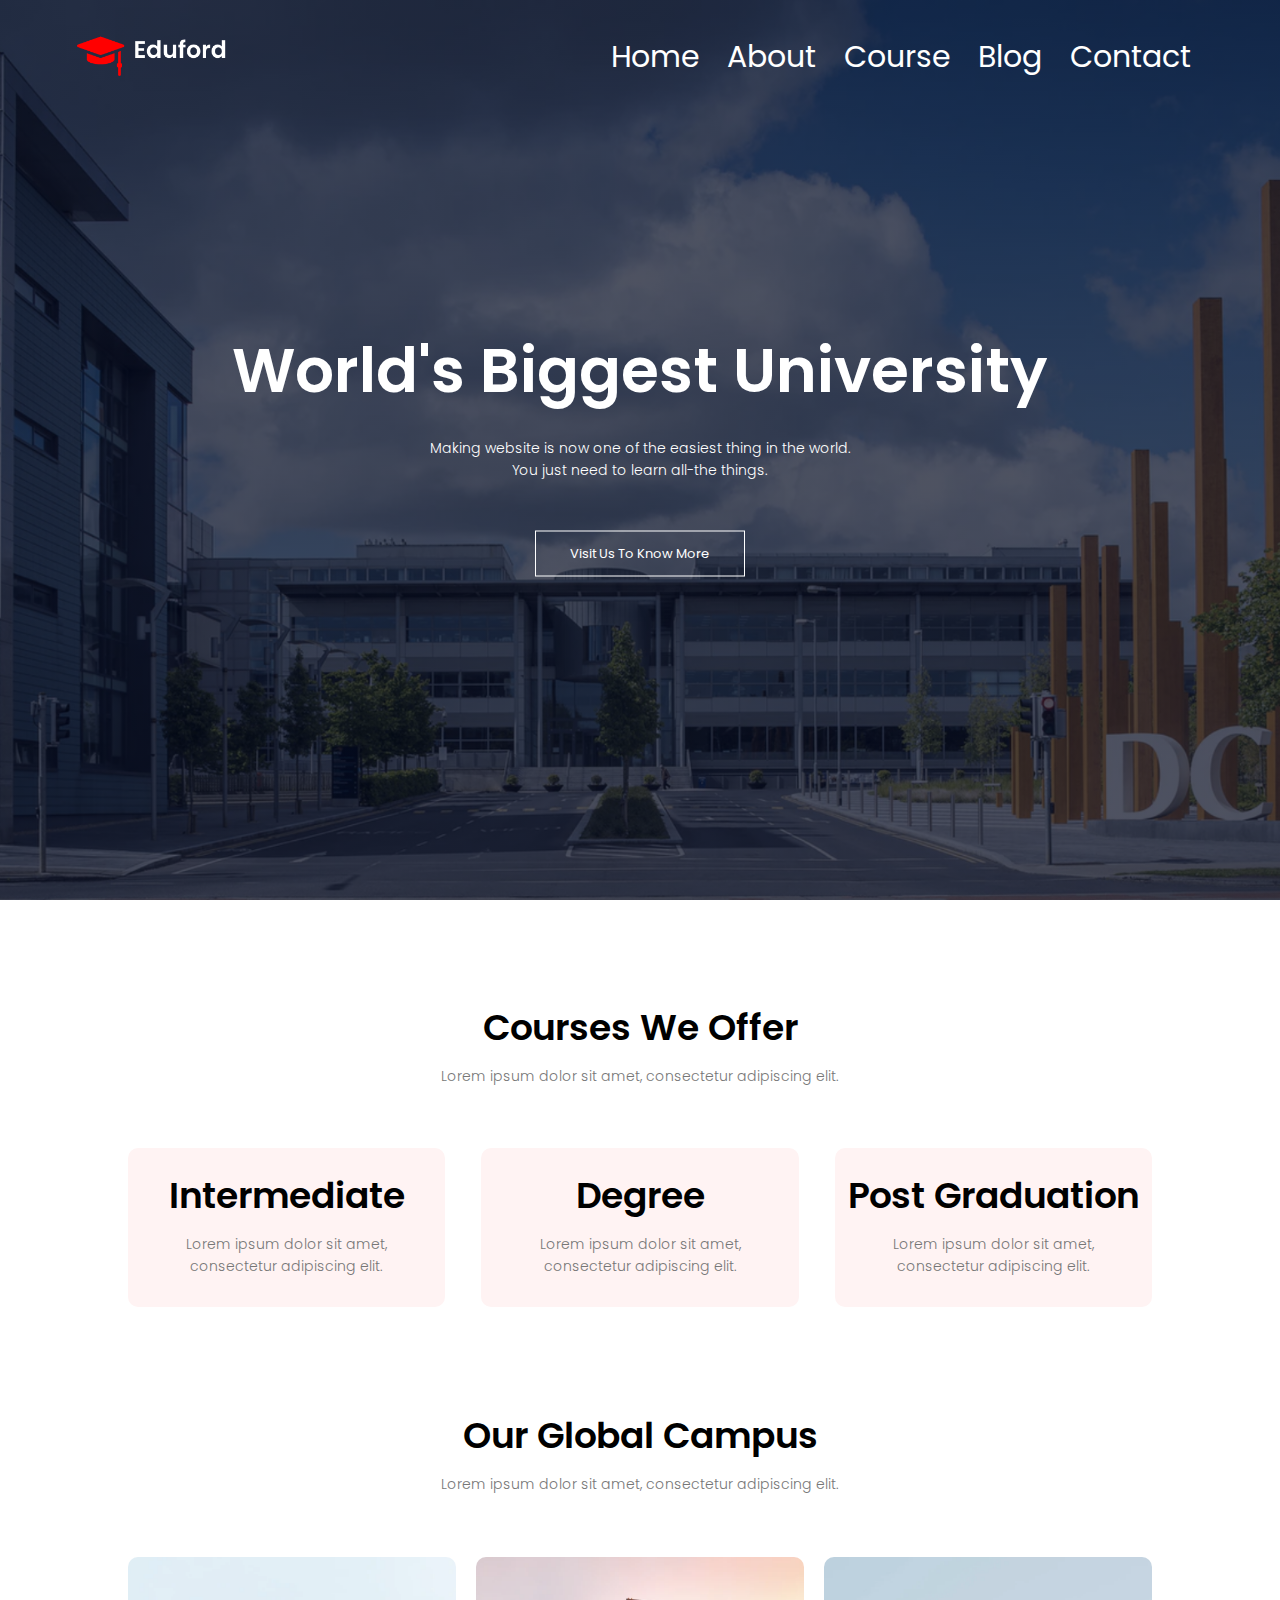
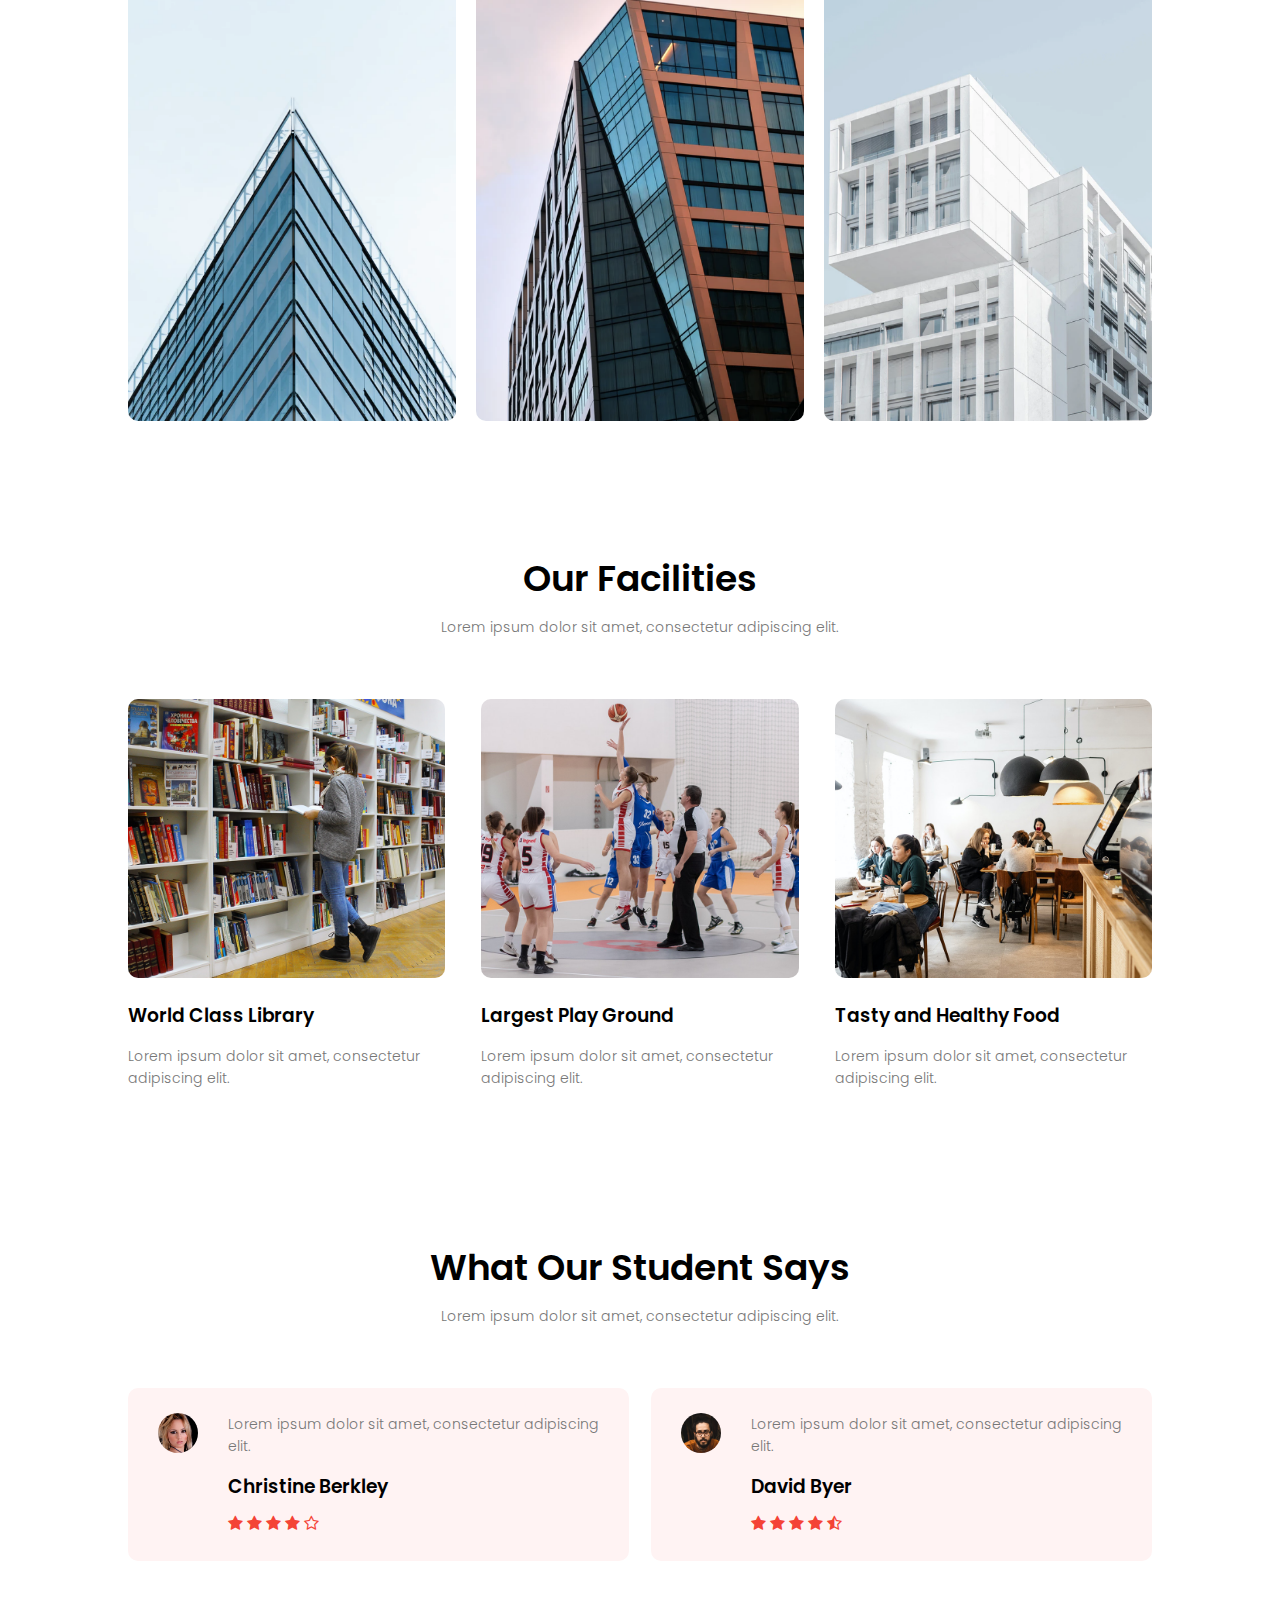
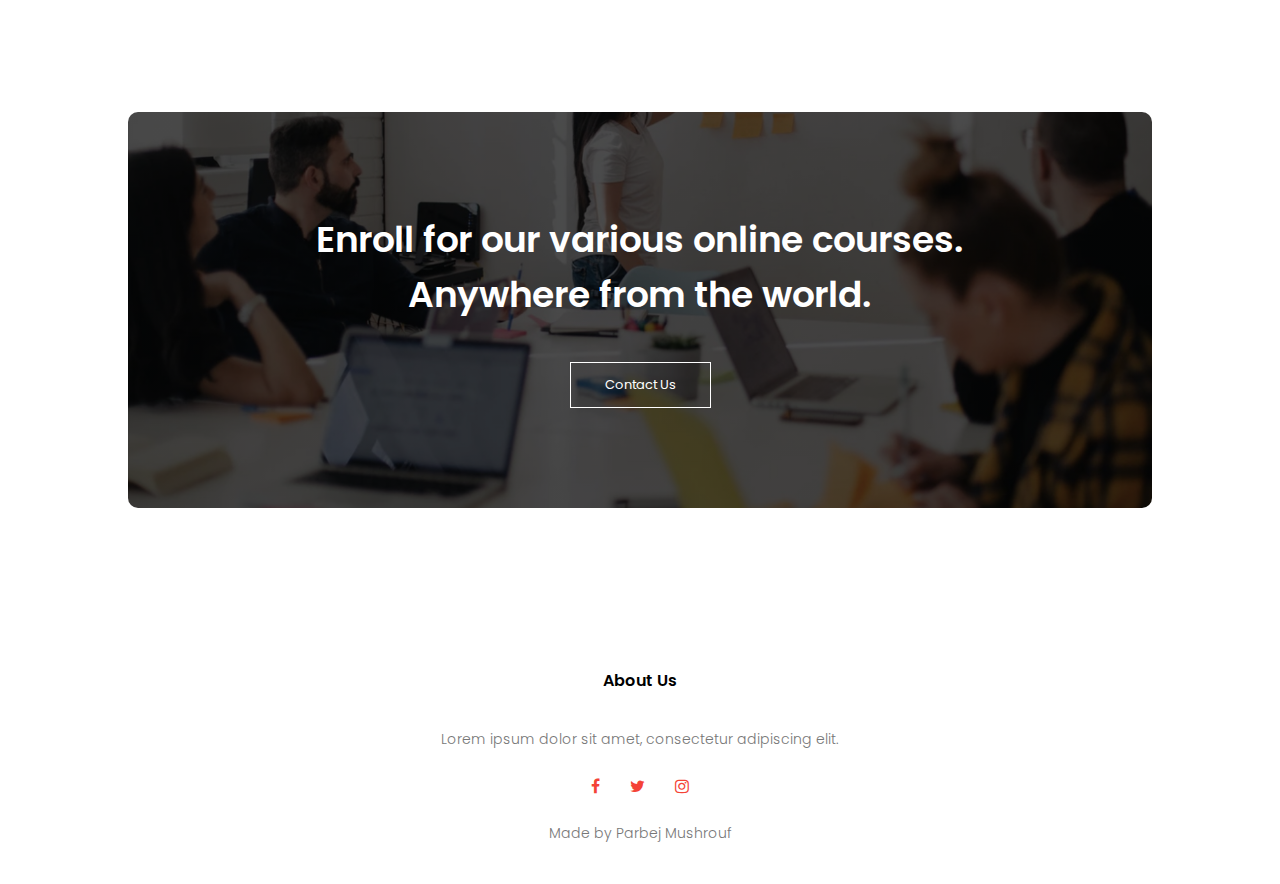
<file: index.html>
<!DOCTYPE html>

<html>

<head>

	<meta charset="utf-8">

	<meta name="viewport" content="with=device-width, initial-scale=1.0">

	<link rel="stylesheet" type="text/css" href="style.css">

	<link rel="preconnect" href="https://fonts.googleapis.com">

    <link rel="preconnect" href="https://fonts.gstatic.com" crossorigin>

    <link href="https://fonts.googleapis.com/css2?family=Poppins:wght@100;200;300;400;600;700&display=swap" rel="stylesheet">

    <link rel="stylesheet" href="https://stackpath.bootstrapcdn.com/font-awesome/4.7.0/css/font-awesome.min.css">

	<title>University Website Design</title>

</head>

<body>

	<!-- header section start -->

    <section class="header">

    	   <!-- <img src="images/banner.png"> -->

    	   <nav>

    	   	<a href="index.html">

    	   		<img src="image/logo.png">

    	   	</a>

    	   	<div class="nav-links" id="navLinks">

    	   		<i class="fa fa-times" onclick="hideMenu()"></i>

    	   		<ul>

    	   			<li>

    	   				<a href="index.html">Home</a>

    	   			</li>

    	   			<li>

    	   				<a href="about.html">About</a>

    	   			</li>

    	   			<li>

    	   				<a href="course.html">Course</a>

    	   			</li>

    	   			<li>

    	   				<a href="blog.html">Blog</a>

    	   			</li>

    	   			<li>

    	   				<a href="contact.html">Contact</a>

    	   			</li>

    	   		</ul>

    	   	</div>

    	   	<i class="fa fa-bars" onclick="showMenu()"></i>

    	   </nav>

    	   <div class="text-box">

    	   	<h1>

    	   	World's Biggest University

    	   </h1>

    	   	<p>Making website is now one of the easiest thing in the world.<br>You just need to learn all-the things.</p>

    	   	<a href="" class="hero-btn">Visit Us To Know More</a>

    	   </div>

    </section>

    <!-- header section end -->

    <!-- course section start -->

    <section class="course">

    	<h1>Courses We Offer</h1>

    	<p>Lorem ipsum dolor sit amet, consectetur adipiscing elit.</p>

    	<div class="row">

    		<div class="course-col">

    		 <h1>Intermediate</h1>

    	<p>Lorem ipsum dolor sit amet, consectetur adipiscing elit.</p>

    		</div>

    		<div class="course-col">

    		 <h1>Degree</h1>

    	<p>Lorem ipsum dolor sit amet, consectetur adipiscing elit.</p>

    		</div>

    		<div class="course-col">

    		 <h1>Post Graduation</h1>

    	<p>Lorem ipsum dolor sit amet, consectetur adipiscing elit.</p>

    		</div>

    	</div>

    </section>

    <!-- course section end -->

    <!-- campus section start -->

    <section class="campus">

    	<h1>Our Global Campus</h1>

    	<p>Lorem ipsum dolor sit amet, consectetur adipiscing elit.</p>

    	<div class="row">

    		<div class="campus-col">

    			<img src="image/london.png">

    			<div class="layer">

    				<h3>London</h3>

    			</div>

    		</div>

    		<div class="campus-col">

    			<img src="image/newyork.png">

    			<div class="layer">

    				<h3>New York</h3>

    			</div>

    		</div>

    		<div class="campus-col">

    			<img src="image/washington.png">

    			<div class="layer">

    				<h3>Washington</h3>

    			</div>

    		</div>

    	</div>

    </section>

     <!-- campus section end -->

     <!-- facilities section start -->

     <section class="facilities">

     	<h1>Our Facilities</h1>

     	<p>Lorem ipsum dolor sit amet, consectetur adipiscing elit.</p>

     	<div class="row">

     		<div class="facilities-col">

     			<img src="image/library.png">

     			<h3>World Class Library</h3>

     			<p>Lorem ipsum dolor sit amet, consectetur adipiscing elit.</p>

     		</div>

     		<div class="facilities-col">

     			<img src="image/basketball.png">

     			<h3>Largest Play Ground</h3>

     			<p>Lorem ipsum dolor sit amet, consectetur adipiscing elit.</p>

     		</div>

     		<div class="facilities-col">

     			<img src="image/cafeteria.png">

     			<h3>Tasty and Healthy Food</h3>

     			<p>Lorem ipsum dolor sit amet, consectetur adipiscing elit.</p>

     		</div>

     	</div>

     </section>

     <!-- facilities section end -->

     <!-- testimonials section start -->

     <section class="testimonials">

     	<h1>What Our Student Says</h1>

     	<p>Lorem ipsum dolor sit amet, consectetur adipiscing elit.</p>

     	<div class="row">

     		<div class="testimonial-col">

     			<img src="image/user1.jpg">

     			<div>

     				<p>Lorem ipsum dolor sit amet, consectetur adipiscing elit.</p>

     				<h3>Christine Berkley</h3>

     				<i class="fa fa-star"></i>

     				<i class="fa fa-star"></i>

     				<i class="fa fa-star"></i>

     				<i class="fa fa-star"></i>

     				<i class="fa fa-star-o"></i>

     			</div>

     		</div>

     		<div class="testimonial-col">

     			<img src="image/user2.jpg">

     			<div>

     				<p>Lorem ipsum dolor sit amet, consectetur adipiscing elit.</p>

     				<h3>David Byer</h3>

     				<i class="fa fa-star"></i>

     				<i class="fa fa-star"></i>

     				<i class="fa fa-star"></i>

     				<i class="fa fa-star"></i>

     				<i class="fa fa-star-half-o"></i>

     			</div>

     		</div>

     	</div>

     </section>

     <!-- testimonials section end -->

     <!-- call to action start -->

     <section class="cta">

     	<h1>Enroll for our various online courses.<br> Anywhere from the world.</h1>

     	<a href="" class="hero-btn">Contact Us</a>

     </section>

     <!-- call to action end -->

     <!-- footer section start -->

     <section class="footer">

     	<h4>About Us</h4>

     	<p>Lorem ipsum dolor sit amet, consectetur adipiscing elit.</p>

     	<div class="icons">

     		<i class="fa fa-facebook"></i>

     		<i class="fa fa-twitter"></i>

     		<i class="fa fa-instagram"></i>

     	</div>

     	<p>Made by Parbej Mushrouf</p>

     </section>

     <!-- footer section end -->

     <!--------Javascript for toggle menu ------->

    <script>

    	var navLinks = document.getElementById('navLinks')
    	function showMenu(){
    		navLinks.style.right = "0";
    	}

    	function hideMenu(){
    		navLinks.style.right = "-200px"
    	}

    </script>

     <!-- Javascript for toggle menu off -->

</body>

</html>
</file>
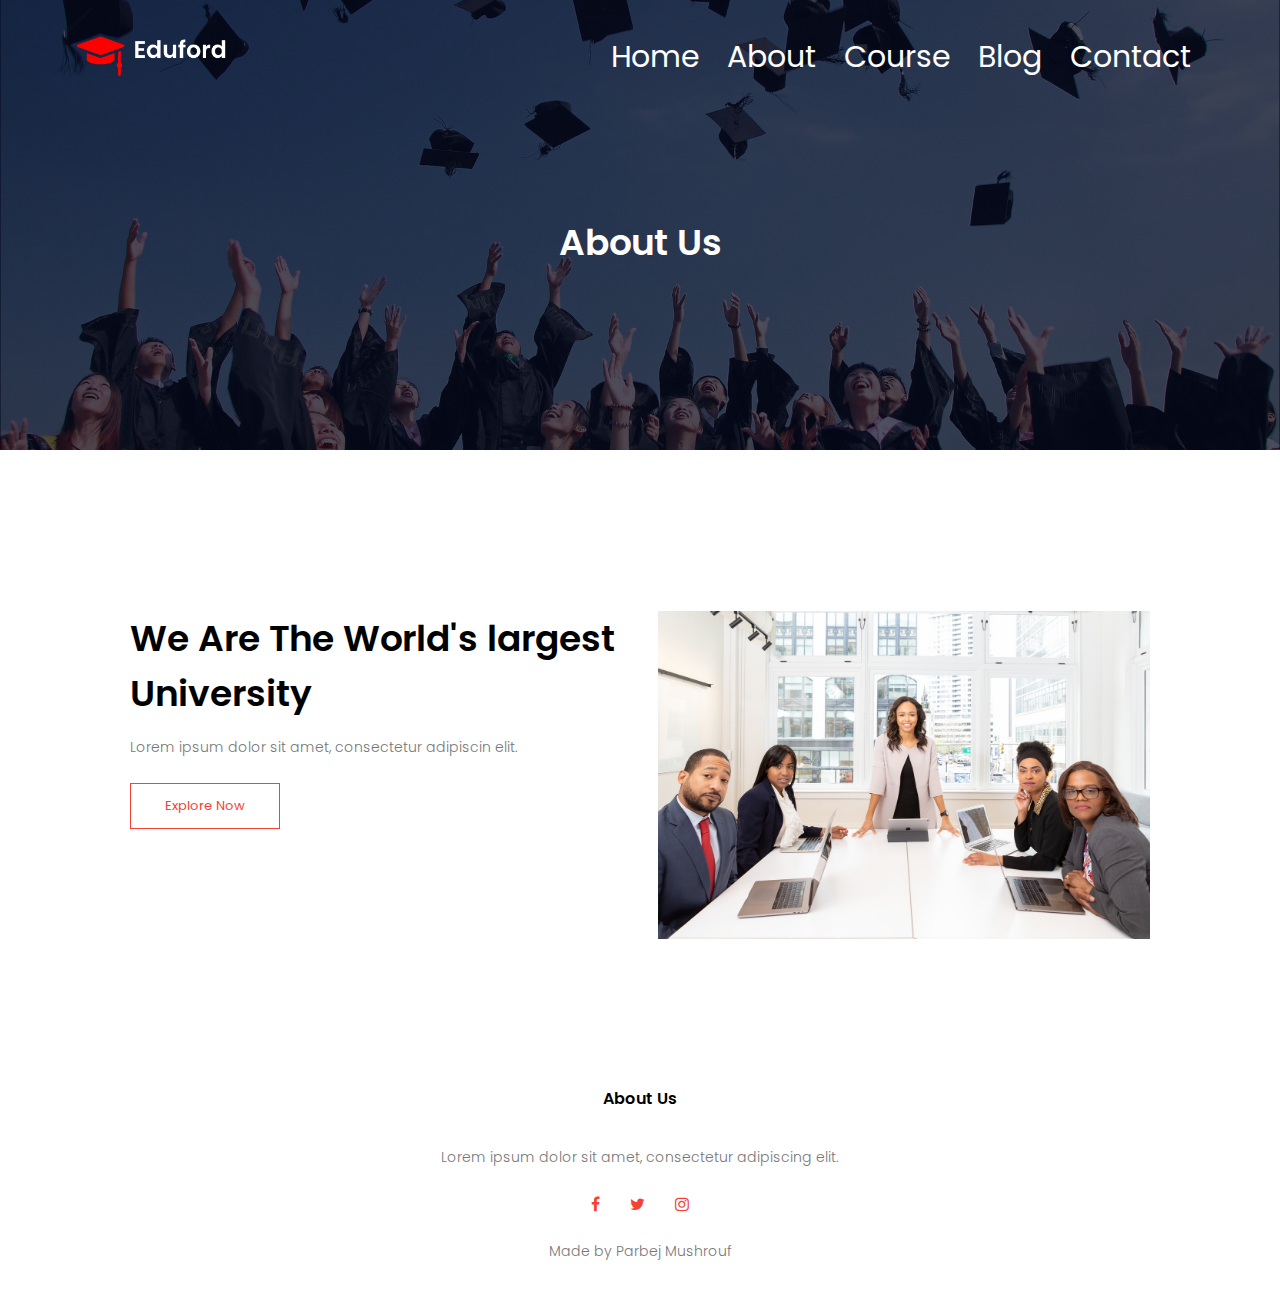
<file: about.html>
<!DOCTYPE html>

<html>

<head>

	<meta charset="utf-8">

	<meta name="viewport" content="with=device-width, initial-scale=1.0">

	<link rel="stylesheet" type="text/css" href="style.css">

	<link rel="preconnect" href="https://fonts.googleapis.com">

    <link rel="preconnect" href="https://fonts.gstatic.com" crossorigin>

    <link href="https://fonts.googleapis.com/css2?family=Poppins:wght@100;200;300;400;600;700&display=swap" rel="stylesheet">

    <link rel="stylesheet" href="https://stackpath.bootstrapcdn.com/font-awesome/4.7.0/css/font-awesome.min.css">

	<title>University Website Design</title>

</head>

<body>

	<!-- header section start -->

    <section class="sub-header">

    	   <!-- <img src="images/banner.png"> -->

    	   <nav>

    	   	<a href="index.html">

    	   		<img src="image/logo.png">

    	   	</a>

    	   	<div class="nav-links" id="navLinks">

    	   		<i class="fa fa-times" onclick="hideMenu()"></i>

    	   		<ul>

    	   			<li>

    	   				<a href="index.html">Home</a>

    	   			</li>

    	   			<li>

    	   				<a href="about.html">About</a>

    	   			</li>

    	   			<li>

    	   				<a href="course.html">Course</a>

    	   			</li>

    	   			<li>

    	   				<a href="blog.html">Blog</a>

    	   			</li>

    	   			<li>

    	   				<a href="contact.html">Contact</a>

    	   			</li>

    	   		</ul>

    	   	</div>

    	   	<i class="fa fa-bars" onclick="showMenu()"></i>

    	   </nav>

    	   <h1>About Us</h1>

    	   </div>

    </section>

    <!-- header section end -->

    <!-- about us content start -->

    <section class="about-us">

        <div class="row">

            <div class="about-col">

                <h1>We Are The World's largest University</h1>

                <p>Lorem ipsum dolor sit amet, consectetur adipiscin elit.</p>

                <a href="" class="hero-btn red-btn">Explore Now</a>
                
            </div>

            <div class="about-col">

                <img src="image/about.jpg">
                
            </div>
            
        </div>
        
    </section>

    <!-- about us content end -->

     <!-- footer section start -->

     <section class="footer">

     	<h4>About Us</h4>

     	<p>Lorem ipsum dolor sit amet, consectetur adipiscing elit.</p>

     	<div class="icons">

     		<i class="fa fa-facebook"></i>

     		<i class="fa fa-twitter"></i>

     		<i class="fa fa-instagram"></i>

     	</div>

     	<p>Made by Parbej Mushrouf</p>

     </section>

     <!-- footer section end -->

     <!--------Javascript for toggle menu ------->

    <script>

    	var navLinks = document.getElementById('navLinks')
    	function showMenu(){
    		navLinks.style.right = "0";
    	}

    	function hideMenu(){
    		navLinks.style.right = "-200px"
    	}

    </script>

     <!-- Javascript for toggle menu off -->

</body>

</html>
</file>
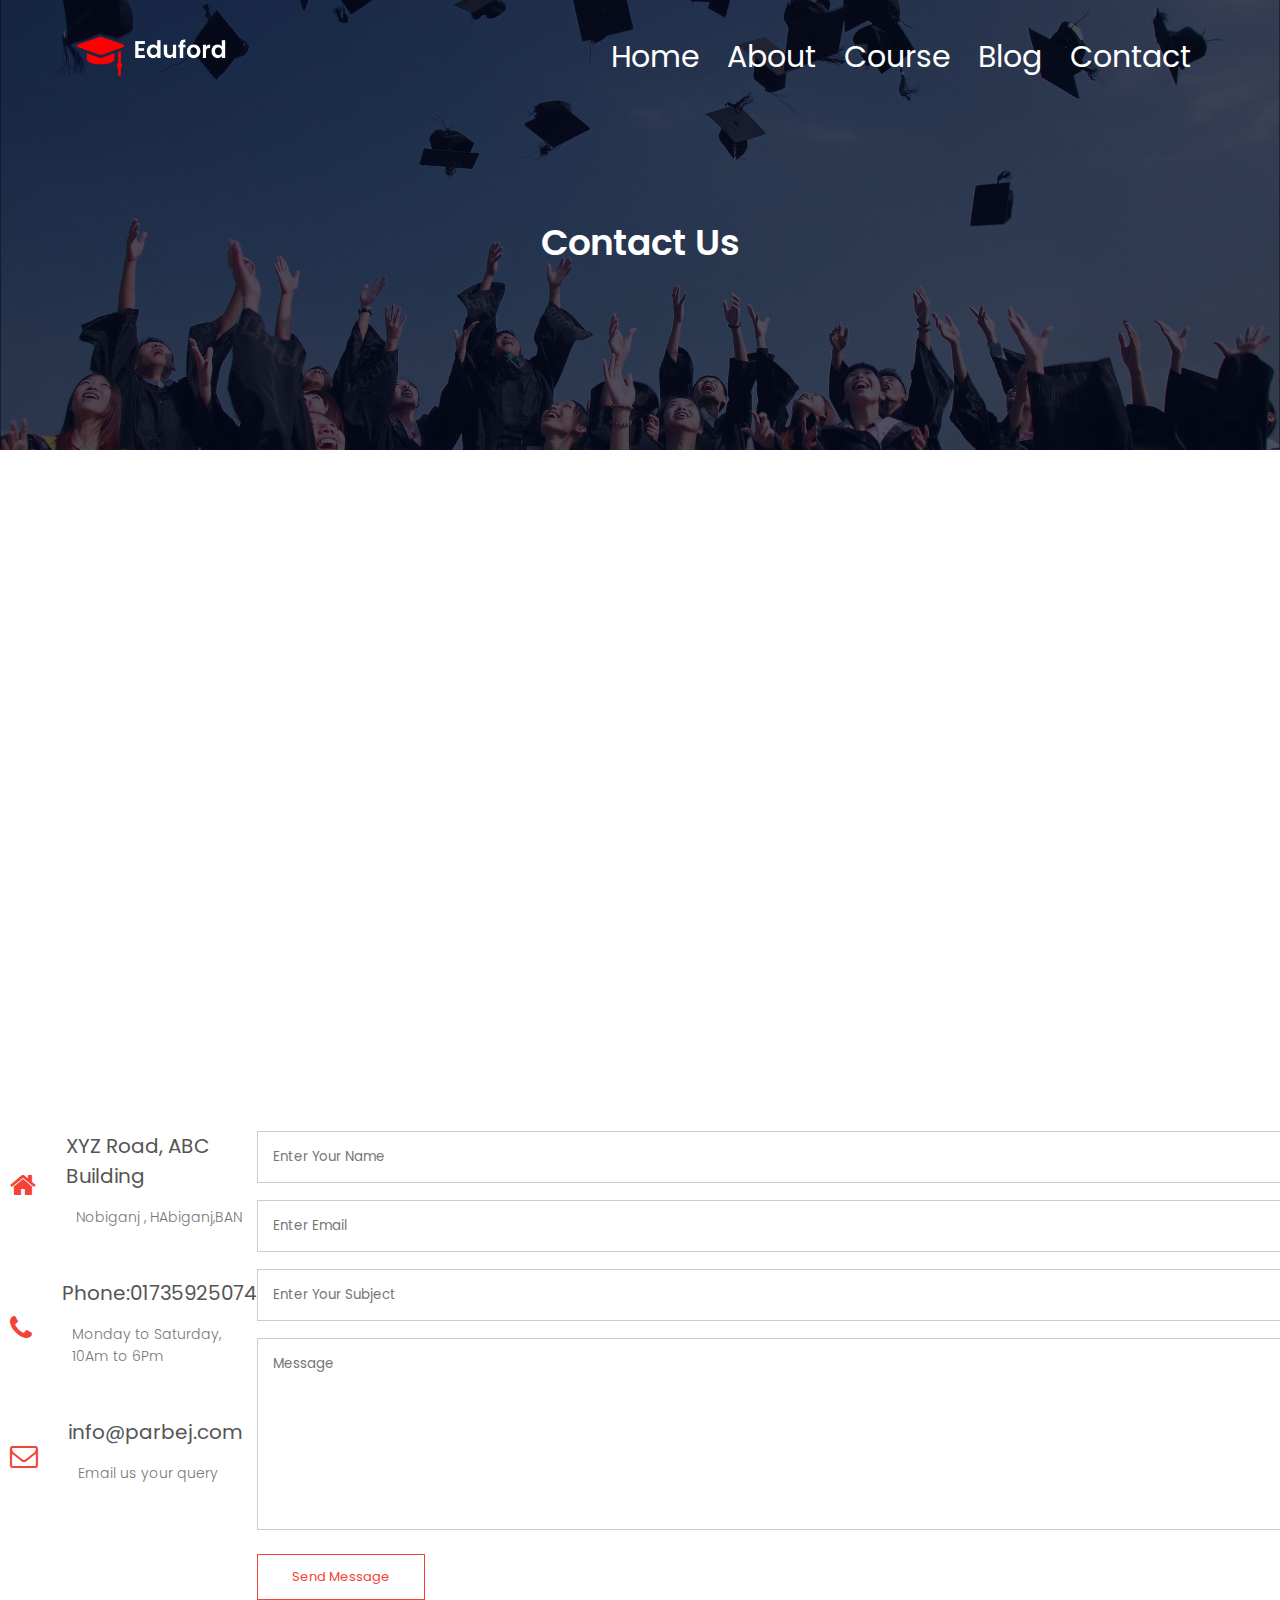
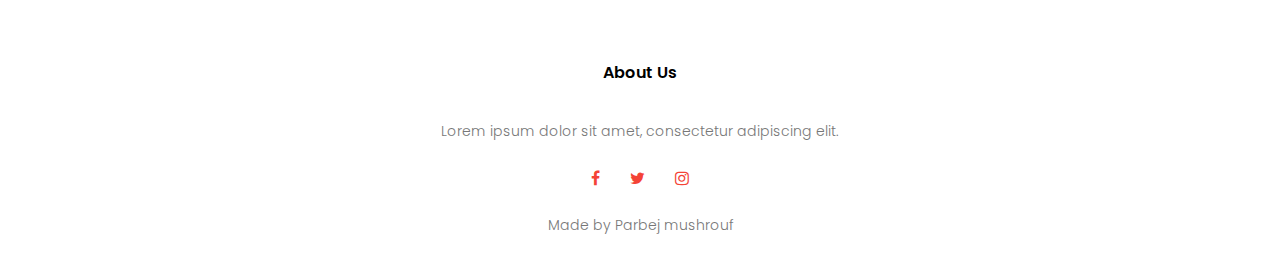
<file: contact.html>
<!DOCTYPE html>

<html>

<head>

	<meta charset="utf-8">

	<meta name="viewport" content="with=device-width, initial-scale=1.0">

	<link rel="stylesheet" type="text/css" href="style.css">

	<link rel="preconnect" href="https://fonts.googleapis.com">

    <link rel="preconnect" href="https://fonts.gstatic.com" crossorigin>

    <link href="https://fonts.googleapis.com/css2?family=Poppins:wght@100;200;300;400;600;700&display=swap" rel="stylesheet">

    <link rel="stylesheet" href="https://stackpath.bootstrapcdn.com/font-awesome/4.7.0/css/font-awesome.min.css">

	<title>University Website Design</title>

</head>

<body>

	<!--sub- header section start -->

    <section class="sub-header">

    	   <!-- <img src="image/banner.png"> -->

    	   <nav>

    	   	<a href="index.html">

    	   		<img src="image/logo.png">

    	   	</a>

    	   	<div class="nav-links" id="navLinks">

    	   		<i class="fa fa-times" onclick="hideMenu()"></i>

    	   		<ul>

    	   			<li>

    	   				<a href="index.html">Home</a>

    	   			</li>

    	   			<li>

    	   				<a href="about.html">About</a>

    	   			</li>

    	   			<li>

    	   				<a href="course.html">Course</a>

    	   			</li>

    	   			<li>

    	   				<a href="blog.html">Blog</a>

    	   			</li>

    	   			<li>

    	   				<a href="contact.html">Contact</a>

    	   			</li>

    	   		</ul>

    	   	</div>

    	   	<i class="fa fa-bars" onclick="showMenu()"></i>

    	   </nav>

    	   <h1>Contact Us</h1>

    	   </div>

    </section>

    <!--sub- header section end -->

    <!-- content section start -->
     <section class="location">

        <iframe src="https://www.google.com/maps/embed?pb=!1m18!1m12!1m3!1d14535.879216982557!2d91.39949083328246!3d24.382353821922926!2m3!1f0!2f0!3f0!3m2!1i1024!2i768!4f13.1!3m3!1m2!1s0x3751445394444f8d%3A0x13a63d2ec0a6cca6!2sSundarban%20Courier%20Service!5e0!3m2!1sen!2sbd!4v1631981052388!5m2!1sen!2sbd" width="600" height="450" style="border:0;" allowfullscreen="" loading="lazy"></iframe>

    </section>

    <section class="contact-us">

        <div class="row">

            <div class="contact-col">

                <div>

                  <i class="fa fa-home"></i>
                  
                  <span>

                    <h5>XYZ Road, ABC Building</h5>

                    <p>Nobiganj , HAbiganj,BAN</p>
                      
                  </span>  
                    
                </div>

                <div>

                  <i class="fa fa-phone"></i>
                  
                  <span>

                    <h5>Phone:01735925074</h5>

                    <p>Monday to Saturday, 10Am to 6Pm</p>
                      
                  </span>  
                    
                </div>

                <div>

                  <i class="fa fa-envelope-o"></i>
                  
                  <span>

                    <h5>info@parbej.com</h5>

                    <p>Email us your query</p>
                      
                  </span>  
                    
                </div>
                
            </div>

            <div class="contact-col">

                <form action="">

                    <input type="text" placeholder="Enter Your Name"required>

                    <input type="email" placeholder="Enter Email"required>

                    <input type="text" placeholder="Enter Your Subject"required>

                    <textarea rows="8" placeholder="Message" required></textarea>

                    <button type="submit" class="hero-btn red-btn">

                        Send Message
                        
                    </button>
                    
                </form> 
                
            </div>
            
        </div>
        
    </section>

    <!-- contact section end -->

     <!-- footer section start -->

     <section class="footer">

        <h4>About Us</h4>

        <p>Lorem ipsum dolor sit amet, consectetur adipiscing elit.</p>

        <div class="icons">

            <i class="fa fa-facebook"></i>

            <i class="fa fa-twitter"></i>

            <i class="fa fa-instagram"></i>

        </div>

        <p>Made by Parbej mushrouf</p>

     </section>

    
    <!-- footer section end -->


     <!--------Javascript for toggle menu ------->

    <script>

    	var navLinks = document.getElementById('navLinks')
    	function showMenu(){
    		navLinks.style.right = "0";
    	}

    	function hideMenu(){
    		navLinks.style.right = "-200px"
    	}

    </script>

     <!-- Javascript for toggle menu off -->

</body>

</html>
</file>
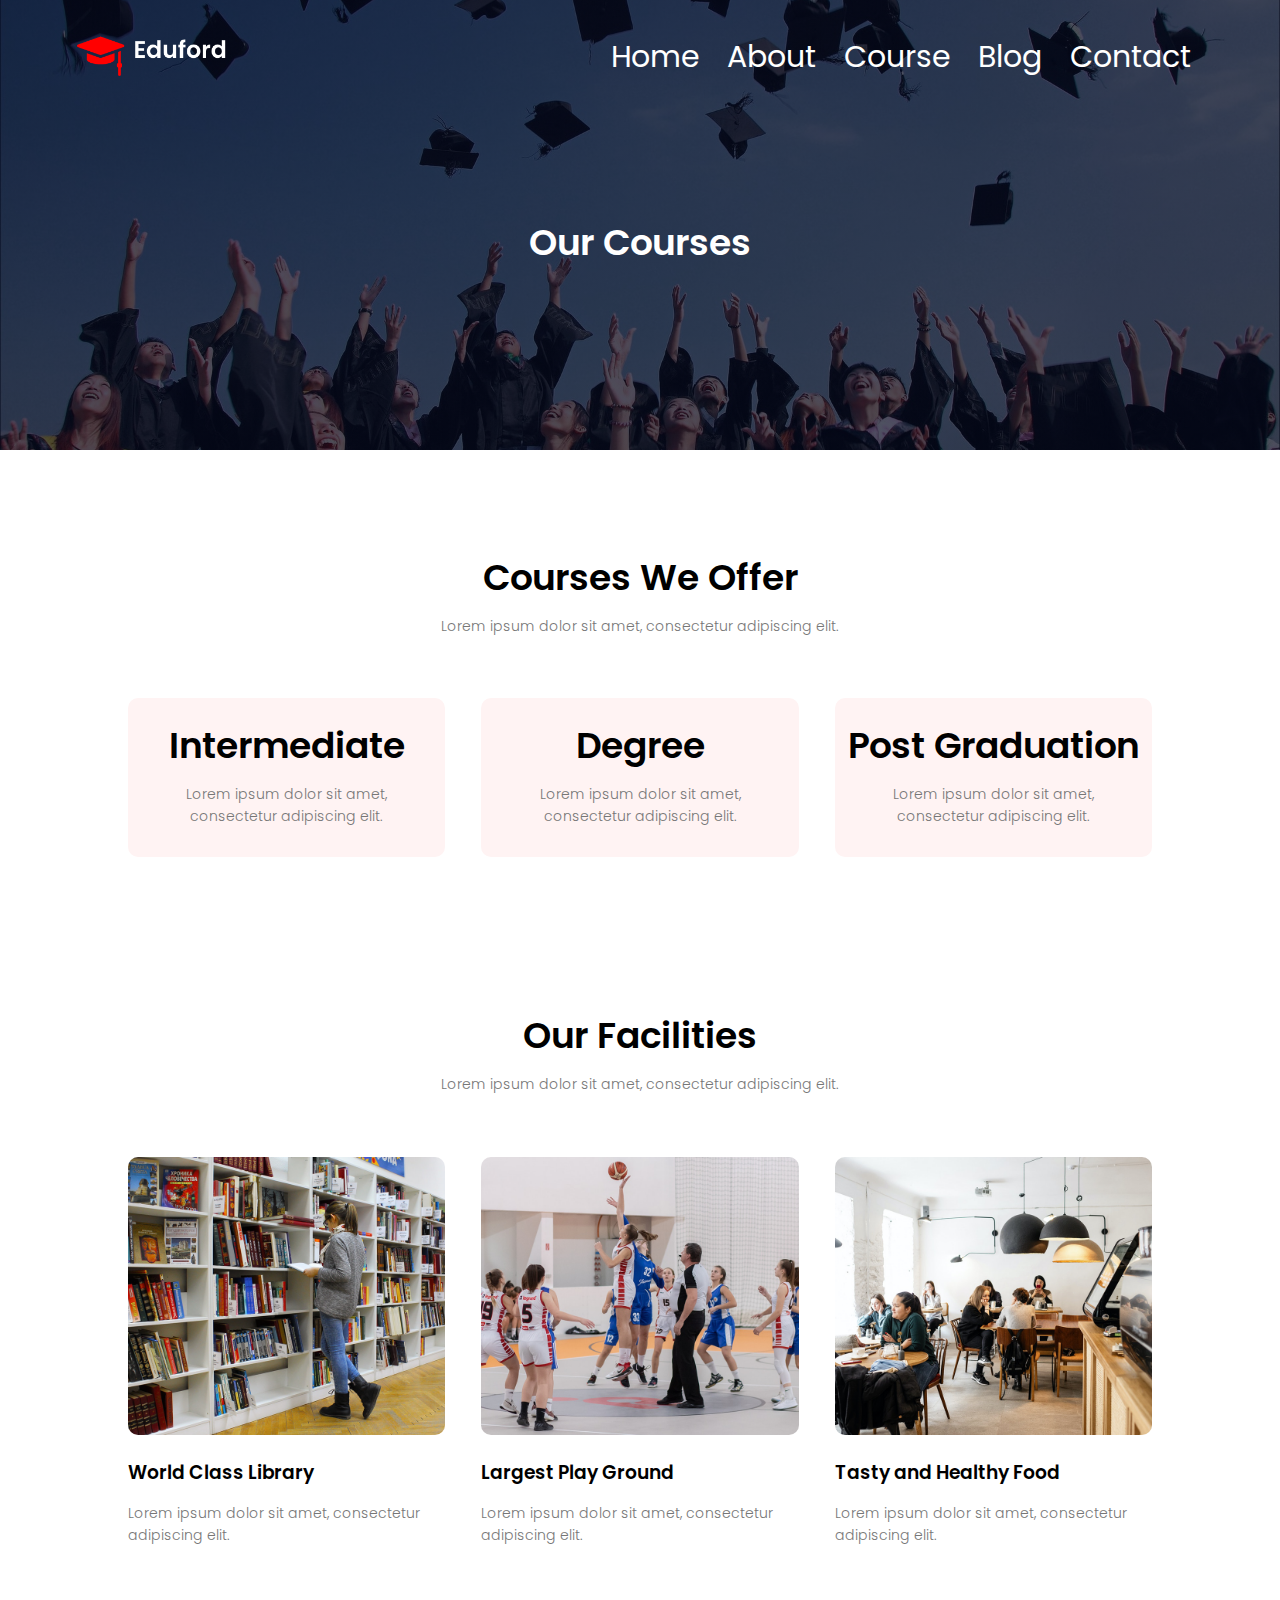
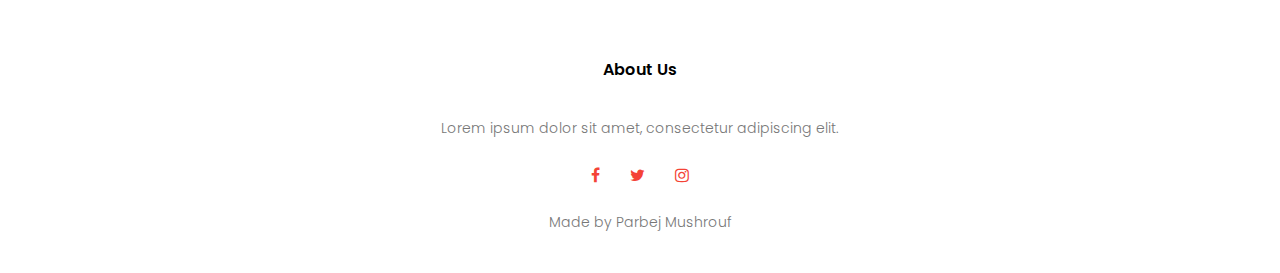
<file: course.html>
<!DOCTYPE html>

<html>

<head>

	<meta charset="utf-8">

	<meta name="viewport" content="with=device-width, initial-scale=1.0">

	<link rel="stylesheet" type="text/css" href="style.css">

	<link rel="preconnect" href="https://fonts.googleapis.com">

    <link rel="preconnect" href="https://fonts.gstatic.com" crossorigin>

    <link href="https://fonts.googleapis.com/css2?family=Poppins:wght@100;200;300;400;600;700&display=swap" rel="stylesheet">

    <link rel="stylesheet" href="https://stackpath.bootstrapcdn.com/font-awesome/4.7.0/css/font-awesome.min.css">

	<title>University Website Design</title>

</head>

<body>

	<!-- header section start -->

    <section class="sub-header">

    	   <!-- <img src="images/banner.png"> -->

    	   <nav>

    	   	<a href="index.html">

    	   		<img src="image/logo.png">

    	   	</a>

    	   	<div class="nav-links" id="navLinks">

    	   		<i class="fa fa-times" onclick="hideMenu()"></i>

    	   		<ul>

    	   			<li>

    	   				<a href="index.html">Home</a>

    	   			</li>

    	   			<li>

    	   				<a href="about.html">About</a>

    	   			</li>

    	   			<li>

    	   				<a href="course.html">Course</a>

    	   			</li>

    	   			<li>

    	   				<a href="blog.html">Blog</a>

    	   			</li>

    	   			<li>

    	   				<a href="contact.html">Contact</a>

    	   			</li>

    	   		</ul>

    	   	</div>

    	   	<i class="fa fa-bars" onclick="showMenu()"></i>

    	   </nav>

    	   	<h1>

    	   	Our Courses

    	   </h1>

    </section>

    <!-- header section end -->

    <!-- course section start -->

    <section class="course">

    	<h1>Courses We Offer</h1>

    	<p>Lorem ipsum dolor sit amet, consectetur adipiscing elit.</p>

    	<div class="row">

    		<div class="course-col">

    		 <h1>Intermediate</h1>

    	<p>Lorem ipsum dolor sit amet, consectetur adipiscing elit.</p>

    		</div>

    		<div class="course-col">

    		 <h1>Degree</h1>

    	<p>Lorem ipsum dolor sit amet, consectetur adipiscing elit.</p>

    		</div>

    		<div class="course-col">

    		 <h1>Post Graduation</h1>

    	<p>Lorem ipsum dolor sit amet, consectetur adipiscing elit.</p>

    		</div>

    	</div>

    </section>

    <!-- course section end -->

     <!-- facilities section start -->

     <section class="facilities">

     	<h1>Our Facilities</h1>

     	<p>Lorem ipsum dolor sit amet, consectetur adipiscing elit.</p>

     	<div class="row">

     		<div class="facilities-col">

     			<img src="image/library.png">

     			<h3>World Class Library</h3>

     			<p>Lorem ipsum dolor sit amet, consectetur adipiscing elit.</p>

     		</div>

     		<div class="facilities-col">

     			<img src="image/basketball.png">

     			<h3>Largest Play Ground</h3>

     			<p>Lorem ipsum dolor sit amet, consectetur adipiscing elit.</p>

     		</div>

     		<div class="facilities-col">

     			<img src="image/cafeteria.png">

     			<h3>Tasty and Healthy Food</h3>

     			<p>Lorem ipsum dolor sit amet, consectetur adipiscing elit.</p>

     		</div>

     	</div>

     </section>

     <!-- facilities section end -->

     <!-- footer section start -->

     <section class="footer">

     	<h4>About Us</h4>

     	<p>Lorem ipsum dolor sit amet, consectetur adipiscing elit.</p>

     	<div class="icons">

     		<i class="fa fa-facebook"></i>

     		<i class="fa fa-twitter"></i>

     		<i class="fa fa-instagram"></i>

     	</div>

     	<p>Made by Parbej Mushrouf</p>

     </section>

     <!-- footer section end -->

     <!--------Javascript for toggle menu ------->

    <script>

    	var navLinks = document.getElementById('navLinks')
    	function showMenu(){
    		navLinks.style.right = "0";
    	}

    	function hideMenu(){
    		navLinks.style.right = "-200px"
    	}

    </script>

     <!-- Javascript for toggle menu off -->

</body>

</html>
</file>
<file: style.css>
*{
	margin: 0;
	padding: 0;
	font-family: 'Poppins', sans-serif;
}



/* header section start */
.header{
	min-height: 100vh;
	width: 100%;
	background-image: linear-gradient(rgba(4,9,30,0.7),rgba(4,9,30,0.7)),url(image/banner.png);
	background-position: center;
	background-size: cover;
	position: relative;	
}
nav{
	display: flex;
	padding: 2% 6%;
	justify-content: space-between;
	align-items: center;
}
nav img{
	width: 150px;
}
.nav-links{
	flex: 1;
	text-align: right;
}
.nav-links ul li{
	list-style: none;
	display: inline-block;
	padding: 8px 12px;
	position: relative;
}
.nav-links ul li a{
	color: #fff;
	text-decoration: none;
	font-size: 30px;
}
.nav-links ul li::after{
	content: '';
	width: 0%;
	height: 2px;
	background: #f44336;
	display: block;
	margin: auto;
	transition: 0.5s;
}
.nav-links ul li:hover::after{
	width: 100%;
}
.text-box{
	width: 90%;
	color: #fff;
	position: absolute;
	top: 50%;
	left: 50%;
	transform: translate(-50%,-50%);
	text-align: center;
}
.text-box h1{
	font-size: 62px;
}
.text-box p{
	margin: 10px 0 40px;
	font-size: 14px;
	color: #fff;
}
.hero-btn{
	display: inline-block;
	text-decoration: none;
	color: #fff;
	border: 1px solid #fff;
	padding: 12px 34px;
	font-size: 13px;
	background: transparent;
	position: relative;
	cursor: pointer;
}
.hero-btn:hover{
	border: 1px solid #f44336;
	background: #f44336;
	transition: 1s;
}
nav .fa{
	display: none;
}
@media(max-width: 700px){
	.text-box h1{
	font-size: 20px;
    }
    .nav-links ul li{
    	display: block;
    }
    .nav-links{
    	position: absolute;
    	background: #f44336;
    	height: 100vh;
    	width: 200px;
    	top: 0;
    	right: -200px;
    	text-align: left;
    	z-index: 2;
    	transition: 1s;
    }
    nav .fa{
    	display: block;
    	color: #fff;
    	margin: 10px;
    	font-size: 22px;
    	cursor: pointer;
    }
    .nav-links ul{
    	padding: 30px;
    }
}
/* header section end */


/* course section start */
.course{
	width: 80%;
	margin: auto;
	text-align: center;
	padding-top: 100px;
}
h1{
	font-size: 36px;
	font-weight: 600;
}
p{
	color: #777;
	font-size: 14px;
	font-weight: 300;
	line-height: 22px;
	padding: 10px;
}
.row{
	margin-top: 5%;
	display: flex;
	justify-content: space-between;
}
.course-col{
	flex-basis: 31%;
	background: #fff3f3;
	border-radius: 10px;
	margin-bottom:5%;
	padding: 20px 12px;
	box-sizing: border-box;
	transition: 0.5s;
}
h3{
	text-align: center;
	font-weight: 600;
	margin: 10px 0;
}
.course-col:hover{
	box-shadow: 0 0 20px 0px rgba(0,0,0,0.2);
}
@media(max-width: 700px){
	.row{
		flex-direction: column;
	}
}
/*course section end*/


/* campus section start */
.campus{
	width: 80%;
	margin: auto;
	text-align: center;
	padding-top: 50px;
}
.campus-col{
	flex-basis: 32%;
	border-radius: 10px;
	margin-bottom: 30px;
	position: relative;
	overflow: hidden;
}
.campus-col img{
	width: 100%;
	display: block;
}
.layer{
	background: transparent;
	height: 100%;
	width: 100%;
	position: absolute;
	top: 0;
	left: 0;
	transition: 0.5s;
}
.layer:hover{
	background: rgba(226, 0, 0, 0.7);
}
.layer h3{
	width: 100%;
	font-weight: 500;
	color: #fff;
	font-size: 26px;
	bottom: 0;
	left: 50%;
	transform: translate(-50%);
	position: absolute;	
	opacity: 0;
	transition: 0.5s;
}
.layer:hover h3{
	bottom: 49%;
	opacity: 1;
}
/* campus section end */


/* facilities section start */
.facilities{
	width: 80%;
	margin: auto;
	text-align: center;
	padding-top: 100px;
}
.facilities-col{
	flex-basis: 31%;
	border-radius: 10px;
	margin-bottom: 5%;
	text-align: left;
}
.facilities-col img{
	width: 100%;
	border-radius: 10px;
}
.facilities-col p{
	padding: 0;
}
.facilities-col h3{
	margin-top: 16px;
	margin-bottom: 15px;
	text-align: left;
}
/* facilities section end */


/* testimonials section start */
.testimonials{
	width: 80%;
	margin: auto;
	padding-top: 100px;
	text-align: center;
}
.testimonial-col{
	flex-basis: 44%;
	border-radius: 10px;
	margin-bottom: 5%;
	text-align: left;
	background: #fff3f3;
	padding: 25px;
	cursor: pointer;
	display: flex;
}
.testimonial-col img{
	height: 40px;
	margin-left: 5px;
	margin-right: 30px;
	border-radius: 50%;
}
.testimonial-col p{
	padding: 0;
}
.testimonial-col h3{
	margin-top: 15px;
	text-align: left;
}
.testimonial-col .fa{
	color: #f44336;
}
@media(max-width: 700px){
	.testimonial-col img{
	margin-left: 0px;
	margin-right: 150px;
	}
}
/* testimonials section end */
/* call to action start */
.cta{
	margin: 100px auto;
	width: 80%;
	background-image: linear-gradient(rgba(0,0,0,0.7),rgba(0,0,0,0.7)),url(image/banner2.jpg);
	background-position: center;
	background-size: cover;
	border-radius: 10px;
	text-align: center;
	padding: 100px 0;
}
.cta h1{
	color: #fff;
	margin-bottom: 40px;
	padding: 0;	
}
@media(max-width: 700px){
	.cta h1{
		font-size: 24px;
	}
}
/* call to action end */


/* footer section start */
.footer{
	width: 100%;
	text-align: center;
	padding: 30px 0;
}
.footer h4{
	margin-bottom: 25px;
	margin-top: 30px;
	font-weight: 600;
}
.icons .fa{
	color: #f44336;
	margin: 0 13px;
	cursor: pointer;
	padding: 18px 0;
}
/* footer section end */


/* sub header section start */
.sub-header{
	height: 50vh;
	width: 100%;
	background-image: linear-gradient(rgba(4,9,30,0.7),rgba(4,9,30,0.7)),url(image/background.jpg);
	background-position: center;
	background-size: cover;
	text-align: center;
	color: #fff;
}
.sub-header h1{
	margin-top: 100px;
}
/* sub header section end */


/* about us content start */
.about-us{
	width: 80%;
	margin: auto;
	padding-top: 80px;
	padding-bottom: 50px;
}
.about-col{
	flex-basis: 48%;
	padding: 30px 2px;
}
.about-col h1{
	padding-top: 0;
}
.about-col p{
	padding: 15px 0 25px;
}
.about-col img{
	width: 100%;
}
.red-btn{
	border: 1px solid #f44336;
	background: transparent;
	color: #f44336;
}
.red-btn:hover{
	color: #fff;
}
/* about us content end */

/*blog content start*/
.blog-content{
	width: 80%;
	margin: auto;
	padding: 60px 0;
}
.blog-left{
	flex-basis: 65%;
}
.blog-left img{
	width: 100%;
}
.blog-left h2{
	color: #222;
	font-weight: 600;
	margin: 30px 0;
}
.blog-left p{
	color: #999;
	padding: 0;
}
.blog-right{
	flex-basis: 32%;
}
.blog-right h3{
	background: #f44335;
	color: #fff;
	padding: 7px 0;
	font-size: 16px;
	margin-bottom: 20px;
}
.blog-right div{
	display: flex;
	align-items: center;
	justify-content: space-between;
	color: #555;
	padding: 8px;
	box-sizing: border-box;
}
.comment-box{
	border: 1px solid #ccc;
	margin: 50px 0;
	padding: 10px 20px;
}
.comment-box h3{
	text-align: left;
}

.comment-form input, .comment-form textarea{
	width: 100%;
	padding: 10px;
	margin: 15px 0;
	box-sizing: border-box;
	border: none;
	outline: none;
	background: #f0f0f0;
}
.comment-form button{
	margin: 10px 0;
}
@media(max-width: 700px){
	.sub-header h1{
		font-size: 24px;
	}
}
/*blog centar end*/

/* contact section start */
/* contect section end */
.location{
	width: 80%;
	margin: auto;
	padding: 80px 0;
}
.location iframe{
	width: 100%;
}
.content-us{
	flex-basis: 40%;
	margin: auto;
}
.
.testimonial-col {
	flex-basis: 48%;
	margin-bottom: 30px;

}
     
.contact-col div{
	display: flex;
	align-items: center;
	margin-bottom: 40px;
}
.contact-col div .fa{
	font-size: 28px;
	color: #f44336;
	margin: 10px;
	margin-right: 30px;

}	
.contact-col div p{
	padding: o;
}
.contact-col div h5{
	font-size: 20px;
	margin-bottom: 5px;
	color: #555;
	font-weight: 400;
}
.contact-col input, .contact-col textarea{
	width: 100%;
	padding: 15px;
	margin-bottom: 17px;
	outline: none;
	border: 1px solid #ccc;
	box- box-sizing: border-box;
}
/* contact section end */
</file>
